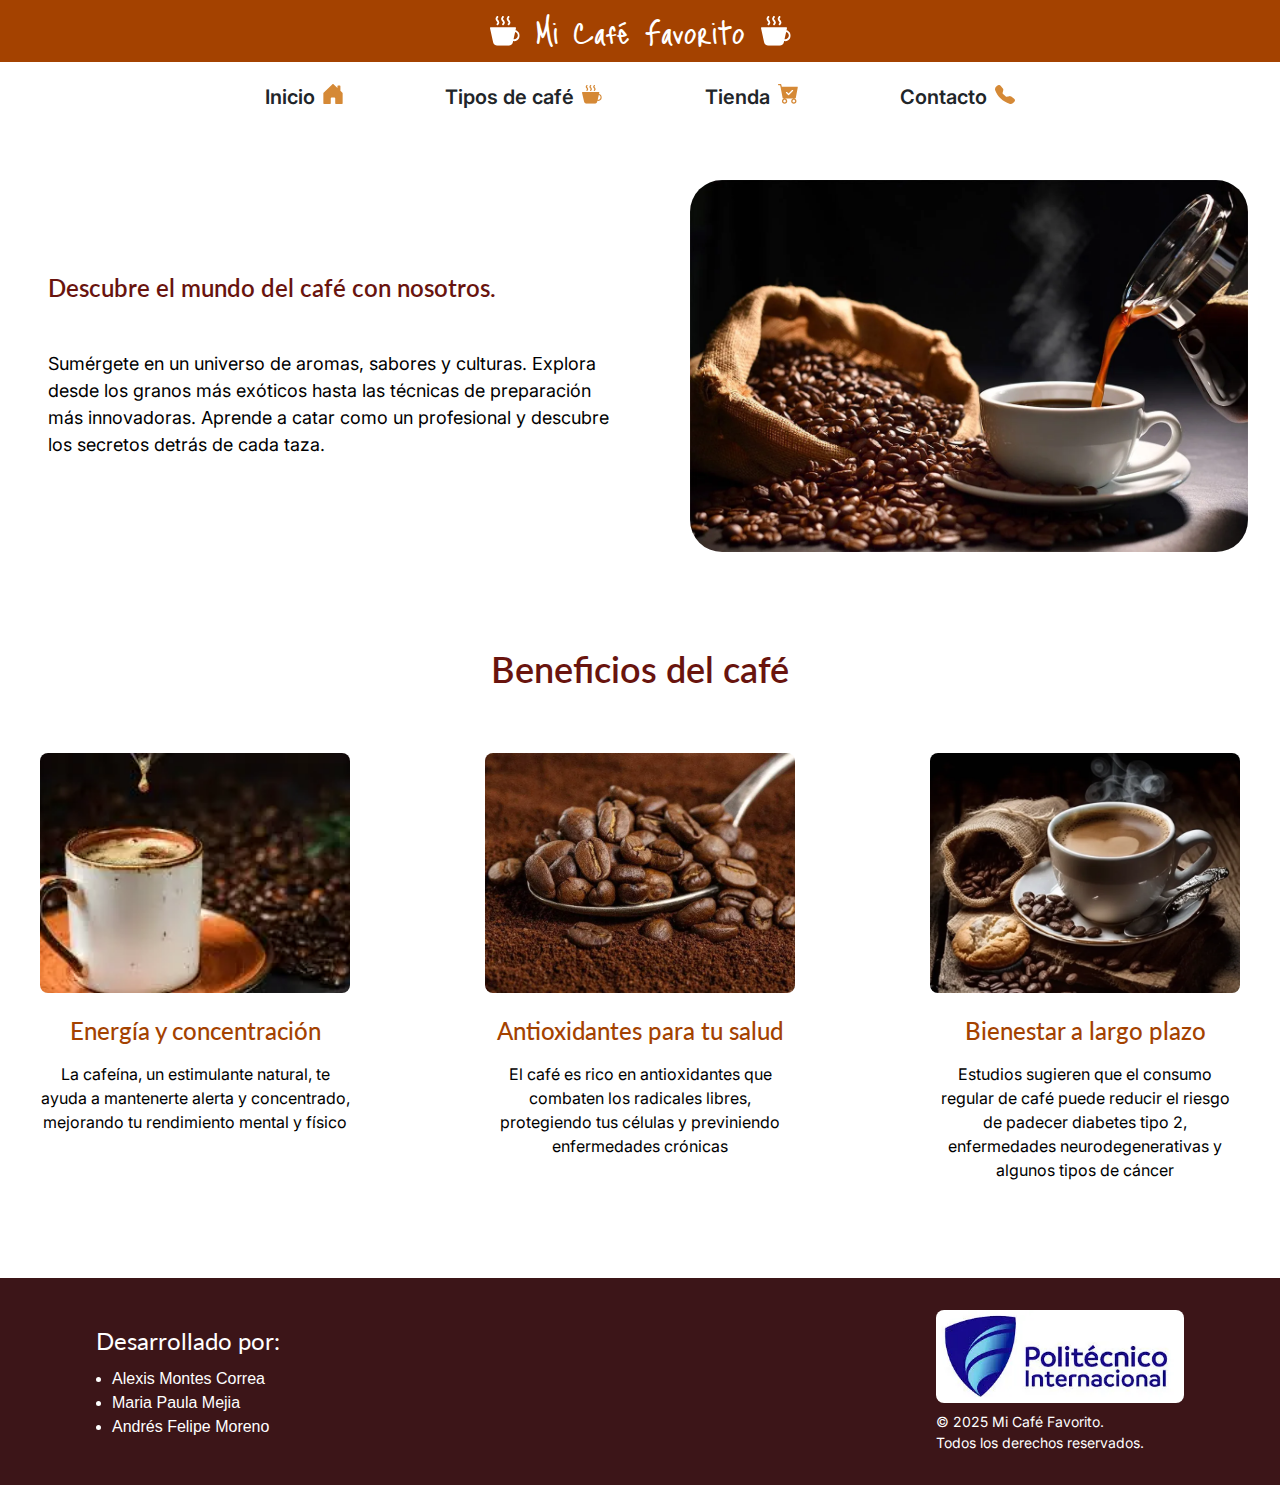
<file: index.html>
<!DOCTYPE html>
<html lang="es">
  <head>
    <meta charset="UTF-8" />
    <meta name="viewport" content="width=device-width, initial-scale=1.0" />
    <link rel="icon" href="../assets/icons/cup-hot-fill.svg" type="image/x-icon">
    <link
      href="https://cdn.jsdelivr.net/npm/bootstrap@5.3.3/dist/css/bootstrap.min.css"
      rel="stylesheet"
      integrity="sha384-QWTKZyjpPEjISv5WaRU9OFeRpok6YctnYmDr5pNlyT2bRjXh0JMhjY6hW+ALEwIH"
      crossorigin="anonymous"
    />
    <link rel="preconnect" href="https://fonts.googleapis.com" />
    <link rel="preconnect" href="https://fonts.gstatic.com" crossorigin />
    <link
      href="https://fonts.googleapis.com/css2?family=Inter:ital,opsz,wght@0,14..32,100..900;1,14..32,100..900&family=Just+Me+Again+Down+Here&family=Lato:ital,wght@0,100;0,300;0,400;0,700;0,900;1,100;1,300;1,400;1,700;1,900&display=swap"
      rel="stylesheet"
    />
    <link rel="stylesheet" href="./src/styles/utils/normalize.css" />
    <link rel="stylesheet" href="./src/styles/utils/variables.css" />
    <link rel="stylesheet" href="./src//styles/utils/base.css" />
    <link rel="stylesheet" href="./src/styles/pages/index.css" />
    <title>My Café Favorito</title>
  </head>
  <body>
    <header>
      <div class="top-bar flex-row-center">
        <img src="../assets/icons/cup-hot-fill-white.svg" alt="taza de café" />
        <h1 class="text-base">Mi Café Favorito</h1>
        <img src="../assets/icons/cup-hot-fill-white.svg" alt="taza de café" />
      </div>
      <nav class="flex-row-center">
        <ul class="nav-bar flex-row-center menu-container">
          <li>
            <a href="./index.html">Inicio</a>
            <img
              class="menu-icon"
              src="../assets/icons/home.svg"
              class="figure-img img-fluid"
              alt="Icono de inicio"
            />
          </li>
          <li>
            <a href="./src/pages/tiposCafe.html">Tipos de café</a>

            <img
              class="menu-icon"
              src="../assets/icons/cup-hot-fill.svg"
              class="figure-img img-fluid"
              alt="Icono de tipos de café"
            />
          </li>
          <li>
            <a href="./src/pages/tienda.html">Tienda</a>
            <img
              class="menu-icon"
              src="../assets/icons/cart.svg"
              class="figure-img img-fluid"
              alt="Icono de recetas"
            />
          </li>
          <li>
            <a href="./src/pages/contacto.html">Contacto</a>
            <img
              class="menu-icon"
              src="../assets/icons/tel.svg"
              alt="Icono de contacto"
            />
          </li>
        </ul>
      </nav>
    </header>
    <main>
        <section class="main-container">
            <div class="main-content-container">
                <h2>Descubre el mundo del café con nosotros.</h2>
                <p>
                    Sumérgete en un universo de aromas, sabores y culturas. Explora desde los granos más exóticos hasta las técnicas de preparación más innovadoras. Aprende a catar como un profesional y descubre los secretos detrás de cada taza.
                </p>
            </div>
                <figure class="figure main-image-container">
                    <img src="../assets/images/descafeinado_web.webp" alt="Tasa de café" />
                </figure>
        </section>
        <section class="coffee-type-container">
            <h2 class="text-center">Beneficios del café</h2>
                <ul>
                    <li class="text-center">
                        <figure>
                            <img src="../assets/images/cafe.webp" alt="Tasa de café">
                        </figure>
                        <h3>Energía y concentración</h3>
                        <p>La cafeína, un estimulante natural, te ayuda a mantenerte alerta y concentrado, mejorando tu rendimiento mental y físico</p>
                    </li>
                    <li class="text-center">
                        <figure>
                            <img src="../assets/images/granos.webp" alt="Granos de café">
                        </figure>
                        <h3>Antioxidantes para tu salud</h3>
                        <p>El café es rico en antioxidantes que combaten los radicales libres, protegiendo tus células y previniendo enfermedades crónicas</p>
                    </li>
                    <li class="text-center">
                        <figure>
                            <img src="../assets/images/cafecongranos.webp" alt="Tasa de café con granos">
                        </figure>
                        <h3>Bienestar a largo plazo</h3>
                        <p>Estudios sugieren que el consumo regular de café puede reducir el riesgo de padecer diabetes tipo 2, enfermedades neurodegenerativas y algunos tipos de cáncer</p>
                    </li>
                </ul>
        </section>
    </main>
    <footer>
        <div class="footer-container footer flex-row-center">
            <div class="footer-text-left footer-text-flex-column">
              <h4 class="text-base">Desarrollado por:</h4>
              <ul>
                <li>Alexis Montes Correa</li>
                <li>Maria Paula Mejia</li>
                <li>Andrés Felipe Moreno</li>
              </ul>
            </div>
            <div class="footer-text-right footer-text-flex-column">
              <figure>
                <img
                  src="../assets/images/poli.webp"
                  alt="Logo Politécnico internacional"
                />
              </figure>
              <p>© 2025 Mi Café Favorito.<br />Todos los derechos reservados.</p>
            </div>
        </div>
    </footer>
  </body>
</html>
</file>
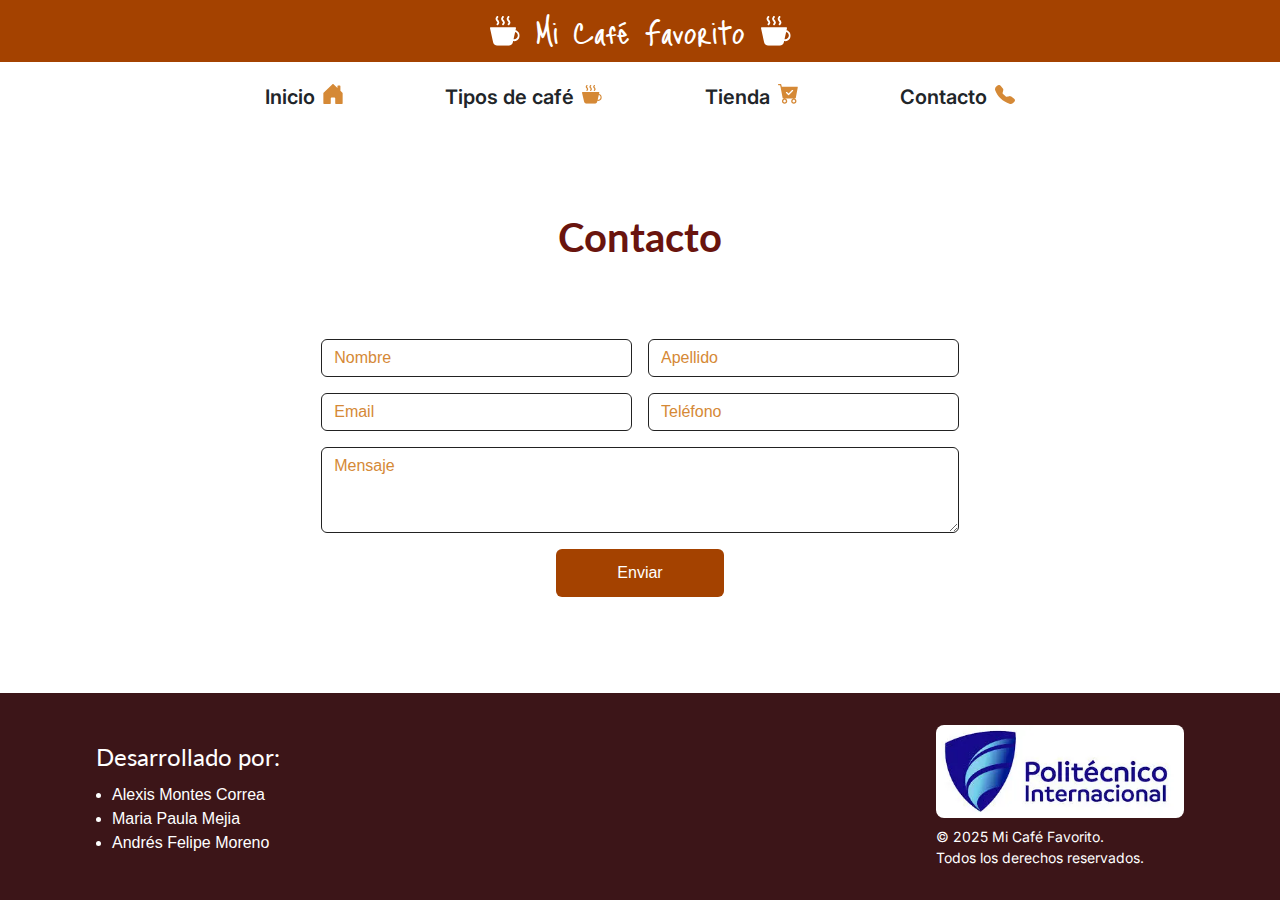
<file: src/pages/contacto.html>
<!DOCTYPE html>
<html lang="es">
  <head>
    <meta charset="UTF-8" />
    <meta name="viewport" content="width=device-width, initial-scale=1.0" />
    <link
      rel="icon"
      href="../../assets/icons/cup-hot-fill.svg"
      type="image/x-icon"
    />
    <link
      href="https://cdn.jsdelivr.net/npm/bootstrap@5.3.3/dist/css/bootstrap.min.css"
      rel="stylesheet"
      integrity="sha384-QWTKZyjpPEjISv5WaRU9OFeRpok6YctnYmDr5pNlyT2bRjXh0JMhjY6hW+ALEwIH"
      crossorigin="anonymous"
    />
    <link rel="preconnect" href="https://fonts.googleapis.com" />
    <link rel="preconnect" href="https://fonts.gstatic.com" crossorigin />
    <link
      href="https://fonts.googleapis.com/css2?family=Inter:ital,opsz,wght@0,14..32,100..900;1,14..32,100..900&family=Just+Me+Again+Down+Here&family=Lato:ital,wght@0,100;0,300;0,400;0,700;0,900;1,100;1,300;1,400;1,700;1,900&display=swap"
      rel="stylesheet"
    />
    <link rel="stylesheet" href="../styles/utils/normalize.css" />
    <link rel="stylesheet" href="../styles/utils/variables.css" />
    <link rel="stylesheet" href="../styles/utils/base.css" />
    <link rel="stylesheet" href="../styles/pages/contacto.css" />
    <title>Contacto</title>
  </head>
  <body>
    <header>
      <div class="top-bar flex-row-center">
        <img
          src="../../assets/icons/cup-hot-fill-white.svg"
          alt="taza de café"
        />
        <h1 class="text-base">Mi Café Favorito</h1>
        <img
          src="../../assets/icons/cup-hot-fill-white.svg"
          alt="taza de café"
        />
      </div>
      <nav class="flex-row-center">
        <ul class="nav-bar flex-row-center menu-container">
          <li>
            <a href="../../index.html">Inicio</a>
            <img
              class="menu-icon"
              src="../../assets/icons/home.svg"
              class="figure-img img-fluid"
              alt="Icono de inicio"
            />
          </li>
          <li>
            <a href="./tiposCafe.html">Tipos de café</a>

            <img
              class="menu-icon"
              src="../../assets/icons/cup-hot-fill.svg"
              class="figure-img img-fluid"
              alt="Icono de tipos de café"
            />
          </li>
          <li>
            <a href="./tienda.html">Tienda</a>
            <img
              class="menu-icon"
              src="../../assets/icons/cart.svg"
              class="figure-img img-fluid"
              alt="Icono de recetas"
            />
          </li>
          <li>
            <a href="./pages/contacto.html">Contacto</a>
            <img
              class="menu-icon"
              src="../../assets/icons/tel.svg"
              alt="Icono de contacto"
            />
          </li>
        </ul>
      </nav>
    </header>
    <main>
      <section class="container section-container">
        <h2>Contacto</h2>
        <div class="form-container">
          <form class="row g-3 contact-form">
            <div class="col-md-6">
              <input
                type="text"
                class="form-control"
                id="inputEmail4"
                placeholder="Nombre"
                required
              />
            </div>
            <div class="col-md-6">
              <input
                type="text"
                class="form-control"
                id="inputEmail4"
                placeholder="Apellido"
                required
              />
            </div>
            <div class="col-md-6">
              <input
                type="email"
                class="form-control"
                id="inputEmail4"
                placeholder="Email"
                required
              />
            </div>
            <div class="col-md-6">
              <input
                type="tel"
                class="form-control"
                id="inputEmail4"
                placeholder="Teléfono"
                required
              />
            </div>
            <div class="col-12">
              <textarea
                class="form-control"
                id="exampleFormControlTextarea1"
                rows="3"
                placeholder="Mensaje"
              ></textarea>
            </div>
            <div class="col-12 button-container">
              <button
                  type="submit"
                  class="btn form-button-contact col-md-4"
                  data-bs-toggle="modal"
                  data-bs-target="#contactModal"
                >
                  Enviar
                </button>
            </div>
          </form>
        </div>
      </section>
    </main>
    <footer>
        <div class="footer-container footer flex-row-center">
            <div class="footer-text-left footer-text-flex-column">
              <h4 class="text-base">Desarrollado por:</h4>
              <ul>
                <li>Alexis Montes Correa</li>
                <li>Maria Paula Mejia</li>
                <li>Andrés Felipe Moreno</li>
              </ul>
            </div>
            <div class="footer-text-right footer-text-flex-column">
              <figure>
                <img
                  src="../../assets/images/poli.webp"
                  alt="Logo Politécnico internacional"
                />
              </figure>
              <p>© 2025 Mi Café Favorito.<br />Todos los derechos reservados.</p>
            </div>
        </div>
    </footer>
    <div
      class="modal fade"
      id="contactModal"
      tabindex="-1"
      aria-labelledby="contactModalLabel"
      aria-hidden="true"
    >
      <div class="modal-dialog modal-dialog-centered">
        <div class="modal-content">
          <div class="modal-body text-center moda-contact-send">
            <img
              src="../../assets/icons/cup-hot-fill.svg"
              alt="Icon de taza de cafe"
              class="mb-3"
              style="width: 80px"
            />
            <div>

                <h2 class="mb-3">¡Mensaje enviado!</h2>
                <p class="text-muted">Te responderemos al menor tiempo posible</p>
                <div class="modal-button-container mt-3">
                  <a href="../../index.html" class="btn modal-button-home">
                    Ir al la página de inicio
                  </a>
                </div>
            </div>
          </div>
        </div>
      </div>
    </div>
    <script
      src="https://cdn.jsdelivr.net/npm/bootstrap@5.3.3/dist/js/bootstrap.bundle.min.js"
      integrity="sha384-YvpcrYf0tY3lHB60NNkmXc5s9fDVZLESaAA55NDzOxhy9GkcIdslK1eN7N6jIeHz"
      crossorigin="anonymous"
    ></script>
  </body>
</html>
</file>
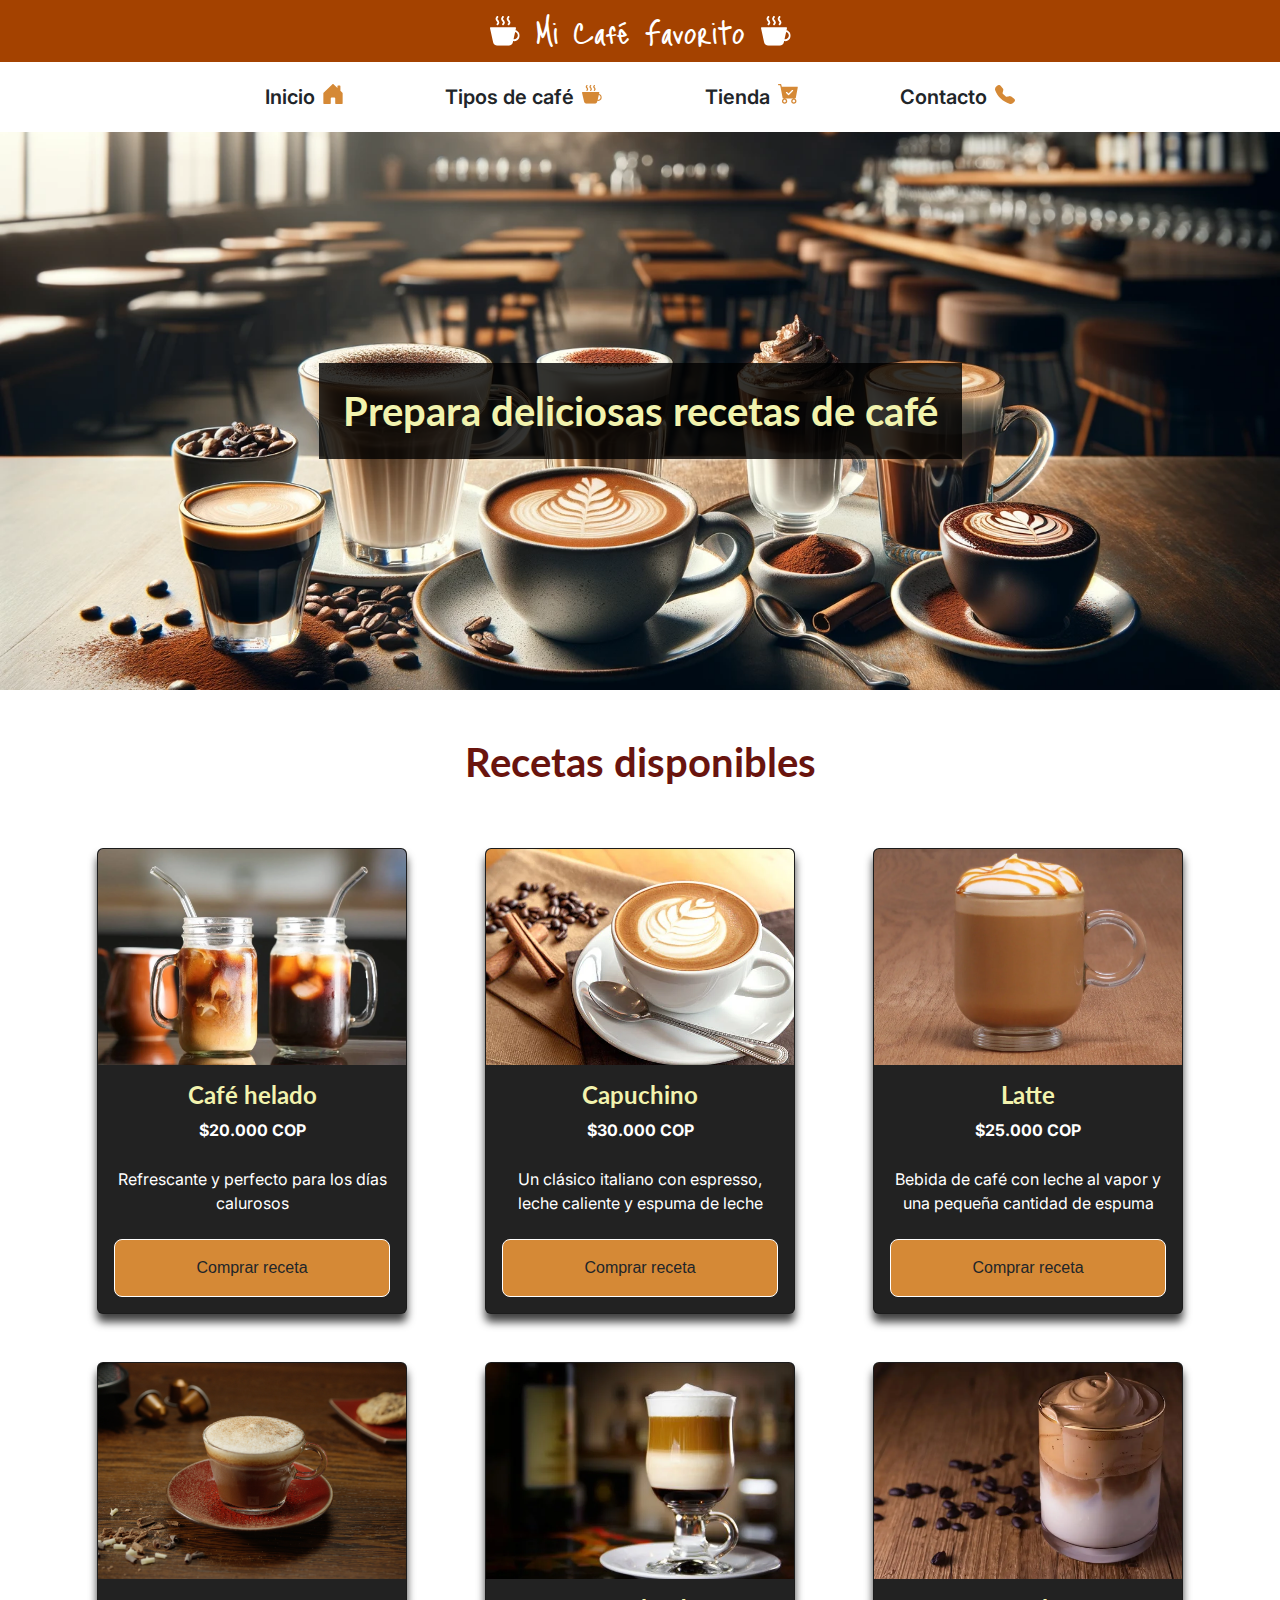
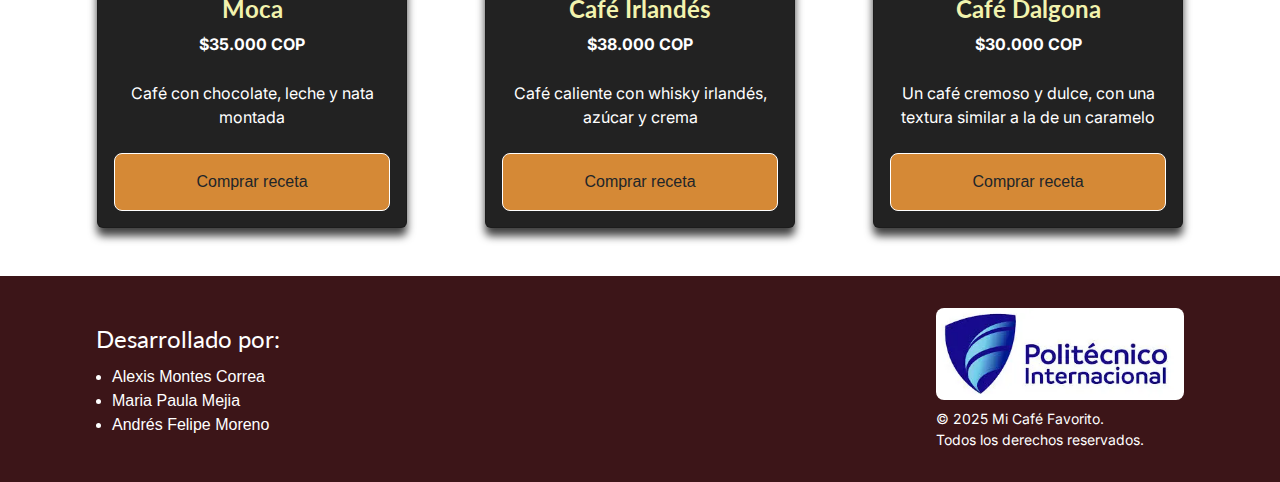
<file: src/pages/tienda.html>
<!DOCTYPE html>
<html lang="es">
  <head>
    <head>
      <meta charset="UTF-8" />
      <meta name="viewport" content="width=device-width, initial-scale=1.0" />
      <link
        rel="icon"
        href="../../assets/icons/cup-hot-fill.svg"
        type="image/x-icon"
      />
      <link
        href="https://cdn.jsdelivr.net/npm/bootstrap@5.3.3/dist/css/bootstrap.min.css"
        rel="stylesheet"
        integrity="sha384-QWTKZyjpPEjISv5WaRU9OFeRpok6YctnYmDr5pNlyT2bRjXh0JMhjY6hW+ALEwIH"
        crossorigin="anonymous"
      />
      <link rel="preconnect" href="https://fonts.googleapis.com" />
      <link rel="preconnect" href="https://fonts.gstatic.com" crossorigin />
      <link
        href="https://fonts.googleapis.com/css2?family=Inter:ital,opsz,wght@0,14..32,100..900;1,14..32,100..900&family=Just+Me+Again+Down+Here&family=Lato:ital,wght@0,100;0,300;0,400;0,700;0,900;1,100;1,300;1,400;1,700;1,900&display=swap"
        rel="stylesheet"
      />
      <link rel="stylesheet" href="../styles/utils/normalize.css" />
      <link rel="stylesheet" href="../styles/utils/variables.css" />
      <link rel="stylesheet" href="../styles/utils/base.css" />
      <link rel="stylesheet" href="../styles/pages/tienda.css" />
      <title>Tienda</title>
    </head>
  </head>
  <body>
    <header>
      <div class="top-bar flex-row-center">
        <img
          src="../../assets/icons/cup-hot-fill-white.svg"
          alt="taza de café"
        />
        <h1 class="text-base">Mi Café Favorito</h1>
        <img
          src="../../assets/icons/cup-hot-fill-white.svg"
          alt="taza de café"
        />
      </div>
      <nav class="flex-row-center">
        <ul class="nav-bar flex-row-center menu-container">
          <li>
            <a href="../../index.html">Inicio</a>
            <img
              class="menu-icon"
              src="../../assets/icons/home.svg"
              class="figure-img img-fluid"
              alt="Icono de inicio"
            />
          </li>
          <li>
            <a href="./tiposCafe.html">Tipos de café</a>

            <img
              class="menu-icon"
              src="../../assets/icons/cup-hot-fill.svg"
              class="figure-img img-fluid"
              alt="Icono de tipos de café"
            />
          </li>
          <li>
            <a href="./tienda.html">Tienda</a>
            <img
              class="menu-icon"
              src="../../assets/icons/cart.svg"
              class="figure-img img-fluid"
              alt="Icono de recetas"
            />
          </li>
          <li>
            <a href="./contacto.html">Contacto</a>
            <img
              class="menu-icon"
              src="../../assets/icons/tel.svg"
              alt="Icono de contacto"
            />
          </li>
        </ul>
      </nav>
    </header>
    <main>
      <section class="banner">
        <div class="text-overlay">
          <h2>Prepara deliciosas recetas de café</h2>
        </div>
      </section>
      <section class="container mt-5 mb-5 cards-main-container">
        <h3>Recetas disponibles</h3>
        <div class="row g-5">
          <div class="col-md-4 col-sm-6 card-container">
            <div class="card coffee-card">
              <img
                src="../../assets/images/cafeFrio.webp"
                class="card-img-top"
                alt="Café helado"
              />
              <div class="card-body">
                <div>
                  <h4 class="card-title">Café helado</h4>
                  <span class="card-price">$20.000 COP</span>
                </div>
                <p class="card-text">
                  Refrescante y perfecto para los días calurosos
                </p>
                <button
                  type="button"
                  class="btn card-button"
                  data-bs-toggle="modal"
                  data-bs-target="#cafeHelado"
                >
                  Comprar receta
                </button>
              </div>
            </div>
          </div>

          <div class="col-md-4 col-sm-6 card-container">
            <div class="card coffee-card">
              <img
                src="../../assets/images/capuchino.webp"
                class="card-img-top"
                alt="Capuchino"
              />
              <div class="card-body">
                <div>
                  <h4 class="card-title">Capuchino</h4>
                  <span class="card-price">$30.000 COP</span>
                </div>
                <p class="card-text">
                  Un clásico italiano con espresso, leche caliente y espuma de
                  leche
                </p>
                <button
                  type="button"
                  class="btn card-button"
                  data-bs-toggle="modal"
                  data-bs-target="#cafeCapuchino"
                >
                  Comprar receta
                </button>
              </div>
            </div>
          </div>

          <div class="col-md-4 col-sm-6 card-container">
            <div class="card coffee-card">
              <img
                src="../../assets/images/latte.webp"
                class="card-img-top"
                alt="Latte"
              />
              <div class="card-body">
                <div>
                  <h4 class="card-title">Latte</h4>
                  <span class="card-price">$25.000 COP</span>
                </div>
                <p class="card-text">
                  Bebida de café con leche al vapor y una pequeña cantidad de
                  espuma
                </p>
                <button
                  type="button"
                  class="btn card-button"
                  data-bs-toggle="modal"
                  data-bs-target="#cafeLatte"
                >
                  Comprar receta
                </button>
              </div>
            </div>
          </div>

          <div class="col-md-4 col-sm-6 card-container">
            <div class="card coffee-card">
              <img
                src="../../assets/images/mocca.webp"
                class="card-img-top"
                alt="Moca"
              />
              <div class="card-body">
                <div>
                  <h4 class="card-title">Moca</h4>
                  <span class="card-price">$35.000 COP</span>
                </div>
                <p class="card-text">
                  Café con chocolate, leche y nata montada
                </p>
                <button
                  type="button"
                  class="btn card-button"
                  data-bs-toggle="modal"
                  data-bs-target="#cafeMoca"
                >
                  Comprar receta
                </button>
              </div>
            </div>
          </div>

          <div class="col-md-4 col-sm-6 card-container">
            <div class="card coffee-card">
              <img
                src="../../assets/images/cafeIrlandes.webp"
                class="card-img-top"
                alt="Café Irlandés"
              />
              <div class="card-body">
                <div>
                  <h4 class="card-title">Café Irlandés</h4>
                  <span class="card-price">$38.000 COP</span>
                </div>
                <p class="card-text">
                  Café caliente con whisky irlandés, azúcar y crema
                </p>
                <button
                  type="button"
                  class="btn card-button"
                  data-bs-toggle="modal"
                  data-bs-target="#cafeIrlandes"
                >
                  Comprar receta
                </button>
              </div>
            </div>
          </div>

          <div class="col-md-4 col-sm-6 card-container">
            <div class="card coffee-card">
              <img
                src="../../assets/images/CafeDalgona.webp"
                class="card-img-top"
                alt="Café Dalgona"
              />
              <div class="card-body">
                <div>
                  <h4 class="card-title">Café Dalgona</h4>
                  <span class="card-price">$30.000 COP</span>
                </div>
                <p class="card-text">
                  Un café cremoso y dulce, con una textura similar a la de un
                  caramelo
                </p>
                <button
                  type="button"
                  class="btn card-button"
                  data-bs-toggle="modal"
                  data-bs-target="#cafeDalgona"
                >
                  Comprar receta
                </button>
              </div>
            </div>
          </div>
        </div>
      </section>
    </main>
    <footer>
        <div class="footer-container footer flex-row-center">
            <div class="footer-text-left footer-text-flex-column">
              <h4 class="text-base">Desarrollado por:</h4>
              <ul>
                <li>Alexis Montes Correa</li>
                <li>Maria Paula Mejia</li>
                <li>Andrés Felipe Moreno</li>
              </ul>
            </div>
            <div class="footer-text-right footer-text-flex-column">
              <figure>
                <img
                  src="../../assets/images/poli.webp"
                  alt="Logo Politécnico internacional"
                />
              </figure>
              <p>© 2025 Mi Café Favorito.<br />Todos los derechos reservados.</p>
            </div>
        </div>
    </footer>
    <!-- Modales de compra -->
    <div
      class="modal fade"
      id="cafeHelado"
      tabindex="-1"
      aria-labelledby="cafeHeladoLabel"
      aria-hidden="true"
    >
      <div class="modal-dialog modal-dialog-centered">
        <div class="modal-content">
          <div class="modal-header modal-header-container">
            <div class="modal-title-container">
              <h5 class="modal-title">Café Helado</h5>
              <span class="modal-price">$20.000 COP</span>
            </div>
            <button
              type="button"
              class="btn-close"
              data-bs-dismiss="modal"
              aria-label="Close"
            ></button>
          </div>
          <div class="modal-body">
            <form class="row g-3">
              <div class="col-md-6">
                <input
                  type="text"
                  class="form-control"
                  id="inputEmail4"
                  placeholder="Nombre"
                  required
                />
              </div>
              <div class="col-md-6">
                <input
                  type="text"
                  class="form-control"
                  id="inputEmail4"
                  placeholder="Apellido"
                  required
                />
              </div>
              <div class="col-md-6">
                <input
                  type="email"
                  class="form-control"
                  id="inputEmail4"
                  placeholder="Email"
                  required
                />
              </div>
              <div class="col-md-6">
                <input
                  type="tel"
                  class="form-control"
                  id="inputEmail4"
                  placeholder="Teléfono"
                  required
                />
              </div>
              <div class="col-12">
                <input
                  type="text"
                  class="form-control"
                  id="inputAddress"
                  placeholder="Dirección"
                  required
                />
              </div>
              <div class="col-12 text-center">
                <button
                  type="submit"
                  class="btn modal-button-pay col-md-4"
                  data-bs-toggle="modal"
                  data-bs-target="#cafeHeladoCompra"
                >
                  Comprar
                </button>
                <button
                  type="button"
                  class="btn modal-button-cancel col-md-4"
                  data-bs-dismiss="modal"
                >
                  Cancelar
                </button>
              </div>
            </form>
          </div>
          <div class="modal-footer"></div>
        </div>
      </div>
    </div>

    <div
      class="modal fade"
      id="cafeCapuchino"
      tabindex="-1"
      aria-labelledby="cafeCapuchinoLabel"
      aria-hidden="true"
    >
      <div class="modal-dialog modal-dialog-centered">
        <div class="modal-content">
          <div class="modal-header modal-header-container">
            <div class="modal-title-container">
              <h5 class="modal-title">Capuchino</h5>
              <span class="modal-price">$30.000 COP</span>
            </div>
            <button
              type="button"
              class="btn-close"
              data-bs-dismiss="modal"
              aria-label="Close"
            ></button>
          </div>
          <div class="modal-body">
            <form class="row g-3">
              <div class="col-md-6">
                <input
                  type="text"
                  class="form-control"
                  id="inputEmail4"
                  placeholder="Nombre"
                  required
                />
              </div>
              <div class="col-md-6">
                <input
                  type="text"
                  class="form-control"
                  id="inputEmail4"
                  placeholder="Apellido"
                  required
                />
              </div>
              <div class="col-md-6">
                <input
                  type="email"
                  class="form-control"
                  id="inputEmail4"
                  placeholder="Email"
                  required
                />
              </div>
              <div class="col-md-6">
                <input
                  type="tel"
                  class="form-control"
                  id="inputEmail4"
                  placeholder="Teléfono"
                  required
                />
              </div>
              <div class="col-12">
                <input
                  type="text"
                  class="form-control"
                  id="inputAddress"
                  placeholder="Dirección"
                  required
                />
              </div>
              <div class="col-12 text-center">
                <button
                  type="submit"
                  class="btn modal-button-pay col-md-4"
                  data-bs-toggle="modal"
                  data-bs-target="#cafeCapuchinoCompra"
                >
                  Comprar
                </button>
                <button
                  type="button"
                  class="btn modal-button-cancel col-md-4"
                  data-bs-dismiss="modal"
                >
                  Cancelar
                </button>
              </div>
            </form>
          </div>
          <div class="modal-footer"></div>
        </div>
      </div>
    </div>

    <div
      class="modal fade"
      id="cafeLatte"
      tabindex="-1"
      aria-labelledby="cafeLatteLabel"
      aria-hidden="true"
    >
      <div class="modal-dialog modal-dialog-centered">
        <div class="modal-content">
          <div class="modal-header modal-header-container">
            <div class="modal-title-container">
              <h5 class="modal-title">Latte</h5>
              <span class="modal-price">$25.000 COP</span>
            </div>
            <button
              type="button"
              class="btn-close"
              data-bs-dismiss="modal"
              aria-label="Close"
            ></button>
          </div>
          <div class="modal-body">
            <form class="row g-3">
              <div class="col-md-6">
                <input
                  type="text"
                  class="form-control"
                  id="inputEmail4"
                  placeholder="Nombre"
                  required
                />
              </div>
              <div class="col-md-6">
                <input
                  type="text"
                  class="form-control"
                  id="inputEmail4"
                  placeholder="Apellido"
                  required
                />
              </div>
              <div class="col-md-6">
                <input
                  type="email"
                  class="form-control"
                  id="inputEmail4"
                  placeholder="Email"
                  required
                />
              </div>
              <div class="col-md-6">
                <input
                  type="tel"
                  class="form-control"
                  id="inputEmail4"
                  placeholder="Teléfono"
                  required
                />
              </div>
              <div class="col-12">
                <input
                  type="text"
                  class="form-control"
                  id="inputAddress"
                  placeholder="Dirección"
                  required
                />
              </div>
              <div class="col-12 text-center">
                <button
                  type="submit"
                  class="btn modal-button-pay col-md-4"
                  data-bs-toggle="modal"
                  data-bs-target="#cafeLatteCompra"
                >
                  Comprar
                </button>
                <button
                  type="button"
                  class="btn modal-button-cancel col-md-4"
                  data-bs-dismiss="modal"
                >
                  Cancelar
                </button>
              </div>
            </form>
          </div>
          <div class="modal-footer"></div>
        </div>
      </div>
    </div>

    <div
      class="modal fade"
      id="cafeMoca"
      tabindex="-1"
      aria-labelledby="cafeMocaLabel"
      aria-hidden="true"
    >
      <div class="modal-dialog modal-dialog-centered">
        <div class="modal-content">
          <div class="modal-header modal-header-container">
            <div class="modal-title-container">
              <h5 class="modal-title">Moca</h5>
              <span class="modal-price">$35.000 COP</span>
            </div>
            <button
              type="button"
              class="btn-close"
              data-bs-dismiss="modal"
              aria-label="Close"
            ></button>
          </div>
          <div class="modal-body">
            <form class="row g-3">
              <div class="col-md-6">
                <input
                  type="text"
                  class="form-control"
                  id="inputEmail4"
                  placeholder="Nombre"
                  required
                />
              </div>
              <div class="col-md-6">
                <input
                  type="text"
                  class="form-control"
                  id="inputEmail4"
                  placeholder="Apellido"
                  required
                />
              </div>
              <div class="col-md-6">
                <input
                  type="email"
                  class="form-control"
                  id="inputEmail4"
                  placeholder="Email"
                  required
                />
              </div>
              <div class="col-md-6">
                <input
                  type="tel"
                  class="form-control"
                  id="inputEmail4"
                  placeholder="Teléfono"
                  required
                />
              </div>
              <div class="col-12">
                <input
                  type="text"
                  class="form-control"
                  id="inputAddress"
                  placeholder="Dirección"
                  required
                />
              </div>
              <div class="col-12 text-center">
                <button
                  type="submit"
                  class="btn modal-button-pay col-md-4"
                  data-bs-toggle="modal"
                  data-bs-target="#cafeMocaCompra"
                >
                  Comprar
                </button>
                <button
                  type="button"
                  class="btn modal-button-cancel col-md-4"
                  data-bs-dismiss="modal"
                >
                  Cancelar
                </button>
              </div>
            </form>
          </div>
          <div class="modal-footer"></div>
        </div>
      </div>
    </div>

    <div
      class="modal fade"
      id="cafeIrlandes"
      tabindex="-1"
      aria-labelledby="cafeIrlandesLabel"
      aria-hidden="true"
    >
      <div class="modal-dialog modal-dialog-centered">
        <div class="modal-content">
          <div class="modal-header modal-header-container">
            <div class="modal-title-container">
              <h5 class="modal-title">Café Irlandés</h5>
              <span class="modal-price">$38.000 COP</span>
            </div>
            <button
              type="button"
              class="btn-close"
              data-bs-dismiss="modal"
              aria-label="Close"
            ></button>
          </div>
          <div class="modal-body">
            <form class="row g-3">
              <div class="col-md-6">
                <input
                  type="text"
                  class="form-control"
                  id="inputEmail4"
                  placeholder="Nombre"
                  required
                />
              </div>
              <div class="col-md-6">
                <input
                  type="text"
                  class="form-control"
                  id="inputEmail4"
                  placeholder="Apellido"
                  required
                />
              </div>
              <div class="col-md-6">
                <input
                  type="email"
                  class="form-control"
                  id="inputEmail4"
                  placeholder="Email"
                  required
                />
              </div>
              <div class="col-md-6">
                <input
                  type="tel"
                  class="form-control"
                  id="inputEmail4"
                  placeholder="Teléfono"
                  required
                />
              </div>
              <div class="col-12">
                <input
                  type="text"
                  class="form-control"
                  id="inputAddress"
                  placeholder="Dirección"
                  required
                />
              </div>
              <div class="col-12 text-center">
                <button
                  type="submit"
                  class="btn modal-button-pay col-md-4"
                  data-bs-toggle="modal"
                  data-bs-target="#cafeIrlandesCompra"
                >
                  Comprar
                </button>
                <button
                  type="button"
                  class="btn modal-button-cancel col-md-4"
                  data-bs-dismiss="modal"
                >
                  Cancelar
                </button>
              </div>
            </form>
          </div>
          <div class="modal-footer"></div>
        </div>
      </div>
    </div>

    <div
      class="modal fade"
      id="cafeDalgona"
      tabindex="-1"
      aria-labelledby="cafeDalgonaLabel"
      aria-hidden="true"
    >
      <div class="modal-dialog modal-dialog-centered">
        <div class="modal-content">
          <div class="modal-header modal-header-container">
            <div class="modal-title-container">
              <h5 class="modal-title">Café Dalgona</h5>
              <span class="modal-price">$30.000 COP</span>
            </div>
            <button
              type="button"
              class="btn-close"
              data-bs-dismiss="modal"
              aria-label="Close"
            ></button>
          </div>
          <div class="modal-body">
            <form class="row g-3">
              <div class="col-md-6">
                <input
                  type="text"
                  class="form-control"
                  id="inputEmail4"
                  placeholder="Nombre"
                  required
                />
              </div>
              <div class="col-md-6">
                <input
                  type="text"
                  class="form-control"
                  id="inputEmail4"
                  placeholder="Apellido"
                  required
                />
              </div>
              <div class="col-md-6">
                <input
                  type="email"
                  class="form-control"
                  id="inputEmail4"
                  placeholder="Email"
                  required
                />
              </div>
              <div class="col-md-6">
                <input
                  type="tel"
                  class="form-control"
                  id="inputEmail4"
                  placeholder="Teléfono"
                  required
                />
              </div>
              <div class="col-12">
                <input
                  type="text"
                  class="form-control"
                  id="inputAddress"
                  placeholder="Dirección"
                  required
                />
              </div>
              <div class="col-12 text-center">
                <button
                  type="submit"
                  class="btn modal-button-pay col-md-4"
                  data-bs-toggle="modal"
                  data-bs-target="#cafeDalgonaCompra"
                >
                  Comprar
                </button>
                <button
                  type="button"
                  class="btn modal-button-cancel col-md-4"
                  data-bs-dismiss="modal"
                >
                  Cancelar
                </button>
              </div>
            </form>
          </div>
          <div class="modal-footer"></div>
        </div>
      </div>
    </div>
    <!-- ------------- -->
    <!-- Modales de confirmación de compra -->
    <div
      class="modal fade"
      id="cafeHeladoCompra"
      tabindex="-1"
      aria-labelledby="cafeHeladoModalLabel"
      aria-hidden="true"
    >
      <div class="modal-dialog modal-dialog-centered modal-pay-container">
        <div class="modal-content">
          <div class="modal-header modal-header-container">
            <div class="modal-title-container">
              <h5 class="modal-title">Café Helado</h5>
              <span class="modal-thanks">¡Gracias por tu compra!</span>
            </div>
            <button
              type="button"
              class="btn-close"
              data-bs-dismiss="modal"
              aria-label="Close"
            ></button>
          </div>
          <div class="modal-body">
            <div class="row">
              <div class="col-md-6 modal-list-pay">
                <h6>Ingredientes:</h6>
                <ul>
                  <li>Café fuerte frío</li>
                  <li>Hielo</li>
                  <li>Leche o crema (opcional)</li>
                  <li>Azúcar o edulcorante (opcional)</li>
                </ul>
                <br />
                <h6>Pasos:</h6>
                <ol>
                  <li>Prepara café fuerte y déjalo enfriar.</li>
                  <li>Llena un vaso con hielo.</li>
                  <li>Vierte el café frío sobre el hielo.</li>
                  <li>Agrega leche o crema y azúcar al gusto.</li>
                  <li>Mezcla bien y disfruta.</li>
                </ol>
              </div>
              <div class="col-md-6">
                <img
                  src="../../assets/images/cafeFrio.webp"
                  class="img-fluid rounded"
                  alt="Café Dalgona"
                />
              </div>
            </div>
          </div>
        </div>
      </div>
    </div>

    <div
      class="modal fade"
      id="cafeCapuchinoCompra"
      tabindex="-1"
      aria-labelledby="cafeCapuchinoModalLabel"
      aria-hidden="true"
    >
      <div class="modal-dialog modal-dialog-centered modal-pay-container">
        <div class="modal-content">
          <div class="modal-header modal-header-container">
            <div class="modal-title-container">
              <h5 class="modal-title">Capuchino</h5>
              <span class="modal-thanks">¡Gracias por tu compra!</span>
            </div>
            <button
              type="button"
              class="btn-close"
              data-bs-dismiss="modal"
              aria-label="Close"
            ></button>
          </div>
          <div class="modal-body">
            <div class="row">
              <div class="col-md-6 modal-list-pay">
                <h6>Ingredientes:</h6>
                <ul>
                  <li>Espresso</li>
                  <li>Leche</li>
                </ul>
                <br />
                <h6>Pasos:</h6>
                <ol>
                  <li>Prepara un espresso.</li>
                  <li>Calienta la leche y espúmala</li>
                  <li>Vierte el espresso en una taza.</li>
                  <li>Agrega la leche caliente y luego la espuma de leche.</li>
                </ol>
              </div>
              <div class="col-md-6">
                <img
                  src="../../assets/images/capuchino.webp"
                  class="img-fluid rounded"
                  alt="Café Dalgona"
                />
              </div>
            </div>
          </div>
        </div>
      </div>
    </div>

    <div
      class="modal fade"
      id="cafeLatteCompra"
      tabindex="-1"
      aria-labelledby="cafeLatteModalLabel"
      aria-hidden="true"
    >
      <div class="modal-dialog modal-dialog-centered modal-pay-container">
        <div class="modal-content">
          <div class="modal-header modal-header-container">
            <div class="modal-title-container">
              <h5 class="modal-title">Latte</h5>
              <span class="modal-thanks">¡Gracias por tu compra!</span>
            </div>
            <button
              type="button"
              class="btn-close"
              data-bs-dismiss="modal"
              aria-label="Close"
            ></button>
          </div>
          <div class="modal-body">
            <div class="row">
              <div class="col-md-6 modal-list-pay">
                <h6>Ingredientes:</h6>
                <ul>
                  <li>Espresso</li>
                  <li>Leche</li>
                </ul>
                <br />
                <h6>Pasos:</h6>
                <ol>
                  <li>Prepara un espresso.</li>
                  <li>Calienta la leche al vapor.</li>
                  <li>Vierte el espresso en una taza alta.</li>
                  <li>Vierte la leche al vapor sobre el espresso.</li>
                  <li>Opcionalmente cubre con una pequeña capa de espuma de leche.</li>
                </ol>
              </div>
              <div class="col-md-6">
                <img
                  src="../../assets/images/latte.webp"
                  class="img-fluid rounded"
                  alt="Café Dalgona"
                />
              </div>
            </div>
          </div>
        </div>
      </div>
    </div>

    <div
      class="modal fade"
      id="cafeMocaCompra"
      tabindex="-1"
      aria-labelledby="cafeMocaModalLabel"
      aria-hidden="true"
    >
      <div class="modal-dialog modal-dialog-centered modal-pay-container">
        <div class="modal-content">
          <div class="modal-header modal-header-container">
            <div class="modal-title-container">
              <h5 class="modal-title">Moca</h5>
              <span class="modal-thanks">¡Gracias por tu compra!</span>
            </div>
            <button
              type="button"
              class="btn-close"
              data-bs-dismiss="modal"
              aria-label="Close"
            ></button>
          </div>
          <div class="modal-body">
            <div class="row">
              <div class="col-md-6 modal-list-pay">
                <h6>Ingredientes:</h6>
                <ul>
                  <li>Espresso</li>
                  <li>Leche</li>
                  <li>Chocolate en polvo o sirope</li>
                  <li>Nata montada (opcional)</li>
                </ul>
                <br />
                <h6>Pasos:</h6>
                <ol>
                  <li>Prepara un espresso.</li>
                  <li>Calienta la leche.</li>
                  <li>Mezcla el chocolate con el espresso.</li>
                  <li>Vierte la leche caliente.</li>
                  <li>Cubre con nata montada.</li>
                </ol>
              </div>
              <div class="col-md-6">
                <img
                  src="../../assets/images/mocca.webp"
                  class="img-fluid rounded"
                  alt="Café Dalgona"
                />
              </div>
            </div>
          </div>
        </div>
      </div>
    </div>

    <div
      class="modal fade"
      id="cafeIrlandesCompra"
      tabindex="-1"
      aria-labelledby="cafeIrlandesModalLabel"
      aria-hidden="true"
    >
      <div class="modal-dialog modal-dialog-centered modal-pay-container">
        <div class="modal-content">
          <div class="modal-header modal-header-container">
            <div class="modal-title-container">
              <h5 class="modal-title">Café Irlandés</h5>
              <span class="modal-thanks">¡Gracias por tu compra!</span>
            </div>
            <button
              type="button"
              class="btn-close"
              data-bs-dismiss="modal"
              aria-label="Close"
            ></button>
          </div>
          <div class="modal-body">
            <div class="row">
              <div class="col-md-6 modal-list-pay">
                <h6>Ingredientes:</h6>
                <ul>
                  <li>Café caliente</li>
                  <li>Whisky irlandés</li>
                  <li>Azúcar</li>
                  <li>Crema</li>
                </ul>
                <br />
                <h6>Pasos:</h6>
                <ol>
                  <li>Precalienta una copa.</li>
                  <li>Añade azúcar y whisky.</li>
                  <li>Vierte café caliente.</li>
                  <li>Cubre con crema.</li>
                </ol>
              </div>
              <div class="col-md-6">
                <img
                  src="../../assets/images/cafeIrlandes.webp"
                  class="img-fluid rounded"
                  alt="Café Dalgona"
                />
              </div>
            </div>
          </div>
        </div>
      </div>
    </div>

    <div
      class="modal fade"
      id="cafeDalgonaCompra"
      tabindex="-1"
      aria-labelledby="cafeDalgonaModalLabel"
      aria-hidden="true"
    >
      <div class="modal-dialog modal-dialog-centered modal-pay-container">
        <div class="modal-content">
          <div class="modal-header modal-header-container">
            <div class="modal-title-container">
              <h5 class="modal-title">Café Dalgona</h5>
              <span class="modal-thanks">¡Gracias por tu compra!</span>
            </div>
            <button
              type="button"
              class="btn-close"
              data-bs-dismiss="modal"
              aria-label="Close"
            ></button>
          </div>
          <div class="modal-body">
            <div class="row">
              <div class="col-md-6 modal-list-pay">
                <h6>Ingredientes:</h6>
                <ul>
                  <li>Café fuerte frio</li>
                  <li>Hielo</li>
                  <li>Leche o crema (opcional)</li>
                  <li>Azúcar o edulcorante (opcional)</li>
                </ul>
                <br />
                <h6>Pasos:</h6>
                <ol>
                  <li>Prepara café fuerte y déjalo enfriar.</li>
                  <li>Llena un vaso con hielo.</li>
                  <li>Vierte el café frio sobre el hielo.</li>
                  <li>Agrega leche o crema y azúcar al gusto.</li>
                  <li>Mezcla bien y disfruta.</li>
                </ol>
              </div>
              <div class="col-md-6">
                <img
                  src="../../assets/images/CafeDalgona.webp"
                  class="img-fluid rounded"
                  alt="Café Dalgona"
                />
              </div>
            </div>
          </div>
        </div>
      </div>
    </div>
    <!-- ------------- -->
    <script
      src="https://cdn.jsdelivr.net/npm/bootstrap@5.3.3/dist/js/bootstrap.bundle.min.js"
      integrity="sha384-YvpcrYf0tY3lHB60NNkmXc5s9fDVZLESaAA55NDzOxhy9GkcIdslK1eN7N6jIeHz"
      crossorigin="anonymous"
    ></script>
  </body>
</html>
</file>
<file: src/styles/utils/variables.css>
:root {
    /* Fuentes */
    --fuente-firma: "Just Me Again Down Here", cursive, sans-serif;
    --fuente-titulos: "Lato", sans-serif, Arial, Helvetica;
    --fuente-textos: "Inter", sans-serif, Arial, Helvetica;
  
    /* Colores */
    --color-marron-oscuro: #3c1518;
    --color-marron-medio: #69140e;
    --color-naranja: #a44200;
    --color-naranja-claro: #D58936;
    --color-amarillo-claro: #f2f3ae;
    --color-gris: #222222;
    --color-negro: #000000;
    --color-blanco: #ffffff;
  
   /* Tamaños de texto (en rem) */
   --tamano-texto-xs: 0.875rem; /* 14px */
   --tamano-texto-s: 1rem; /* 16px */
   --tamano-texto-m: 1.125rem; /* 18px */
   --tamano-texto-l: 1.5rem; /* 24px */
   --tamano-texto-xl: 1.75rem; /* 28px */
   --tamano-texto-xxl: 2rem; /* 32px */
   --tamano-texto-xxxl: 2.5rem; /* 40px */
 
   /* Tamaños generales (en rem) */
   --tamano-0: 0; /* 16px */
   --tamano-xs-general: 0.25rem; /* 4px */
   --tamano-s-general: 0.5rem; /* 8px */
   --tamano-m-general: 1rem; /* 16px */
   --tamano-l-general: 1.5rem; /* 24px */
   --tamano-xl-general: 2rem; /* 32px */
   --tamano-xxl-general: 3rem; /* 48px */
   --tamano-xxxl-general: 3.875rem; /* 62px */
 
   /* Bordes (en rem) */
   --borde-radio-extra-pequeno: 0.25rem; /* 4px */
   --borde-radio-pequeno: 0.5rem; /* 8px */
   --borde-radio-normal: 0.625rem; /* 10px */
   --borde-ancho-normal: 0.0625rem; /* 1px */
  }
</file>
<file: src/styles/utils/base.css>
body {
  display: flex;
  flex-direction: column;
  justify-content: space-between;
  min-height: 100vh;
  overflow-x: hidden;
}

.flex-row-center {
  display: flex;
  flex-direction: row;
  align-items: center;
}

.text-base {
  font-weight: 400;
  line-height: 1.5;
}

.top-bar {
  width: 100%;
  justify-content: center;
  height: var(--tamano-xxxl-general);
  background-color: var(--color-naranja);
  color: var(--color-blanco);
  gap: var(--tamano-m-general);
}

.top-bar h1 {
  font-size: var(--tamano-texto-xxxl);
  font-family: var(--fuente-firma);
}

.top-bar img {
  width: calc(var(--tamano-xl-general) - 2px);
  height: auto;
  display: block;
}

nav {
    width: 100vw;
    justify-content: center;
    height: calc(var(--tamano-xxxl-general) + var(--tamano-s-general));
    padding: var(--tamano-s-general) 0;
    font-family: var(--fuente-textos);
    font-size: calc(var( --tamano-texto-l) - var(--tamano-xs-general));
    font-weight: 600;
}

nav a:hover {
    color: var(--color-marron-medio);
}

.menu-container {
    min-width: 750px;
    justify-content: space-between;
    gap: var(--tamano-m-general);
}

.menu-container li {
    display: flex;
    align-items: baseline;
    gap: var(--tamano-s-general);
}

.menu-icon {
    width: calc(var(--tamano-l-general) - var(--tamano-xs-general));
    height: auto;
    max-height: calc(var(--tamano-l-general) - var(--tamano-xs-general));
    margin: var(--tamano-0);
}


footer {
    background-color: var(--color-marron-oscuro);
    color: var(--color-blanco);
    padding: var(--tamano-xl-general) calc(var(--tamano-xxl-general) * 2);
    display: flex;
    justify-content: center;
    align-items: center;
}

.footer-container {
    width: 100%;
    max-width: 1366px;
    justify-content: space-between;
}

.footer-text-left {
  max-width: calc(var(--tamano-xxxl-general) * 8);
}

.footer-text-left h4 {
  font-size: var(--tamano-texto-l);
  font-family: var(--fuente-titulos);
}

.footer-text-left ul {
  margin-left: var(--tamano-m-general);
}

.footer-text-left li {
  list-style-type: disc;
}

.footer-text-right figure {
  max-width: calc(var(--tamano-xxxl-general) * 4);
}

.footer-text-right figure img {
  max-width: 100%;
  display: block;
  border-radius: var(--borde-radio-pequeno);
}

.footer-text-right p {
  font-size: var(--tamano-texto-xs);
  font-family: var(--fuente-textos);
}

.footer-text-flex-column {
  display: flex;
  flex-direction: column;
  justify-content: flex-start;
  align-items: stretch;
  gap: var(--tamano-s-general);
}
</file>
<file: src/styles/pages/index.css>
main {
    max-width: 1366px;
    margin: 0 auto;
}

.main-container {
    display: flex;
    justify-content: center;
    align-items: center;
    flex-direction: row;
    gap: calc(var(--tamano-s-general) * 10);
    width: 100%;
    margin-top: var(--tamano-xxl-general);
    padding: 0 var(--tamano-xl-general) 0 var(--tamano-xxl-general);
}

.main-content-container {
    width: 100%;
    max-width: calc(var(--tamano-xxxl-general) * 10);
    display: flex;
    flex-direction: column;
    gap: calc(var(--tamano-s-general) * 6);;
}

.main-content-container h2 {
    font-size: var(--tamano-texto-l);
    font-weight: 600;
    font-family: var(--fuente-titulos);
    color: var(--color-marron-medio);
}

.main-content-container p {
    font-size: var(--tamano-texto-m);
    font-weight: 400;
    font-family: var(--fuente-textos);
    color: var(--color-negro);
}

.main-image-container {
    width: 100%;
    max-width: calc(var(--tamano-xxxl-general) * 9);
}

.main-image-container img {
    width: 100%;
    height: auto;
    border-radius: var(--tamano-xl-general);
}

.coffee-type-container {
    width: 100%;
    padding: calc(var( --tamano-l-general) * 4) calc(var(--tamano-xl-general) + var( --tamano-s-general));
}

.coffee-type-container h2 {
    font-size: calc(var(--tamano-texto-xxl) + var(--tamano-xs-general));
    font-weight: 600;
    font-family: var(--fuente-titulos);
    color: var(--color-marron-medio);
    margin-bottom: var(--tamano-xxxl-general);
}

.coffee-type-container ul {
    display: flex;
    align-items: flex-start;
    justify-content: space-between;
}

.coffee-type-container li {
    max-width: calc(var(--tamano-xxxl-general) * 5)
}

.coffee-type-container figure {
    width: 100%;
    height: calc(var(--tamano-xxl-general) * 5);
    aspect-ratio: 1 / 1; 
    overflow: hidden;
    display: flex;
    align-items: center;
    justify-content: center;
}

.coffee-type-container img {
    width: 100%;
    height: 100%;
    object-fit: cover;
    border-radius: var(--tamano-s-general);
}


.coffee-type-container h3 {
    font-size: var(--tamano-texto-l);
    font-family: var(--fuente-titulos);
    color: var(--color-naranja);
    margin-top: var(--tamano-l-general);
    margin-bottom: var(--tamano-m-general);
}

.coffee-type-container p {
    font-size: var(--tamano-texto-s);
    font-family: var(--fuente-textos);
    color: var(--color-negro);
}
</file>
<file: src/styles/pages/contacto.css>
.section-container {
    display: flex;
    flex-direction: column;
    align-items: center;
    gap: var(--tamano-xxxl-general);
}

h2 {
    font-family: var(--fuente-titulos);
    color: var(--color-marron-medio);
    font-size: var(--tamano-texto-xxxl);
    font-weight: 700;
}

.form-container {
    padding: var(--tamano-m-general);
    max-width: 60%;
}

.contact-form input, .contact-form textarea {
    border: 1px solid var(--color-gris);
}

.contact-form input::placeholder, .contact-form textarea::placeholder {
    color: var(--color-naranja-claro);
}

textarea {
    color: var(--color-naranja-claro);
}

.button-container {
    display: flex;
    flex-direction: column;
    align-items: center;
}

.button-container button {
    max-width: calc(var(--tamano-l-general) * 7);
    height: var(--tamano-xxl-general);
}

.form-button-contact{
    background-color: var(--color-naranja);
    color: var(--color-blanco)
}

.form-button-contact:hover {
    background-color: var(--color-naranja-claro);
}

.moda-contact-send {
    display: flex;
    flex-direction: column;
    align-items: center;
    gap: var(--tamano-xl-general);
}

.modal-button-container {
    display: flex;
    flex-direction: column;
    align-items: center;
    justify-content: center;
}

.modal-button-home {
    background-color: var(--color-marron-medio);
    color: var(--color-blanco);
    font-family: var(--fuente-textos);
    padding: var(--tamano-m-general);
}


.modal-button-home:hover {
    background-color: var(--color-naranja-claro);
}
</file>
<file: src/styles/pages/tienda.css>
.banner {
  width: 100vw;
  height: auto;
  height: calc(var(--tamano-xxxl-general) * 9);
  background-image: url("../../../assets/images/bannerCafe.webp");
  background-size: cover;
  background-position: center;
  position: relative;
  display: flex;
  align-items: center;
  justify-content: center;
  font-family: sans-serif;
}

.text-overlay {
  background-color: rgba(0, 0, 0, 0.8);
  padding: var(--tamano-l-general);
  text-align: center;
}

.text-overlay h2 {
    font-family: var(--fuente-titulos);
    color: var(--color-amarillo-claro);
    font-size: var(--tamano-texto-xxxl);
    font-weight: 700;
}

.cards-main-container {
    display: flex;
    flex-direction: column;
    gap: var(--tamano-xxxl-general);
    align-items: center;
}

.cards-main-container h3 {
    font-family: var(--fuente-titulos);
    color: var(--color-marron-medio);
    font-size: var(--tamano-texto-xxxl);
    font-weight: 700;
}

.card-container {
    display: flex;
    justify-content: center;
    border: none;
}

.coffee-card {
    max-width: calc(var( --tamano-xxxl-general) * 5);
    max-height: calc(var(--tamano-texto-xxl) * 12)
    border-radius: var(--tamano-m-general);
    overflow: hidden;
    background-color: var( --color-gris);
    -webkit-box-shadow: 0px 8px 8px 0px rgba(0,0,0,0.75);
    -moz-box-shadow: 0px 8px 8px 0px rgba(0,0,0,0.75);
    box-shadow: 0px 8px 8px 0px rgba(0,0,0,0.75);
  }
  
  .coffee-card img {
    height: calc(var(--tamano-l-general) * 9);
    object-fit: cover;
  }
  .card-body {
    display: flex;
    flex-direction: column;
    gap: var(--tamano-l-general);
  }
  
  .coffee-card .card-body {
    text-align: center;
  }
  
  .card-title {
    font-family: var(--fuente-titulos);
    color: var(--color-amarillo-claro);
    font-size: var(--tamano-texto-l);
    font-weight: 700;
  }

  .card-price {
    font-family: var(--fuente-textos);
    color: var(--color-blanco);
    font-size: var(--tamano-texto-s);
    font-weight: 700;
  }

  .card-text {
    font-family: var(--fuente-textos);
    color: var(--color-blanco);
    font-size: var(--tamano-texto-s);
  }
  
.card-button {
    background-color: var(--color-naranja-claro);
    border: none;
    padding: var(--tamano-m-general) var(--tamano-l-general);
    border: 1px solid var(--color-blanco);
    border-radius: var(--tamano-s-general);
}

.card-button:hover {
    background-color: var(--color-amarillo-claro);
}

.modal-header-container {
    gap: var(--tamano-l-general);
}

.modal-title-container {
    display: flex;
    align-items: center;
    justify-content: space-between;
    width: 100%;
}

.modal-title, .modal-price {
    font-family: var(--fuente-titulos);
    color: var(--color-marron-medio);
    font-size: var(--tamano-texto-l);
    font-weight: 700;
}

.modal-thanks {
    font-family: var(--fuente-textos);
    color: var(--color-naranja-claro);
    font-size: var(--tamano-texto-m);
    font-weight: 700;
}

.modal-body input {
    border: 1px solid var(--color-gris);
}

.modal-body input::placeholder {
    color: var(--color-naranja-claro);
}

.modal-button-cancel {
    background-color: var(--color-gris);
    color: var(--color-blanco)
}

.modal-button-cancel:hover {
    background-color: var(--color-marron-oscuro);
    color: var(--color-blanco)
}

.modal-button-pay {
    background-color: var(--color-naranja-claro);
    color: var(--color-blanco)
}

.modal-button-pay:hover {
    background-color: var(--color-amarillo-claro);
    color: var(--color-negro);
    border: 1px solid var(--color-gris);
}

.modal-pay-container {
    max-width: 60%;
}
.modal-list-pay h6 {
    font-family: var(--fuente-textos);
    color: var(--color-gris);
    font-size: var(--tamano-texto-s);
    font-weight: 700;
}

.modal-list-pay li {
    list-style: disc;
}

.modal-list-pay ul, ol {
    padding-left: var(--tamano-m-general);
}
</file>
